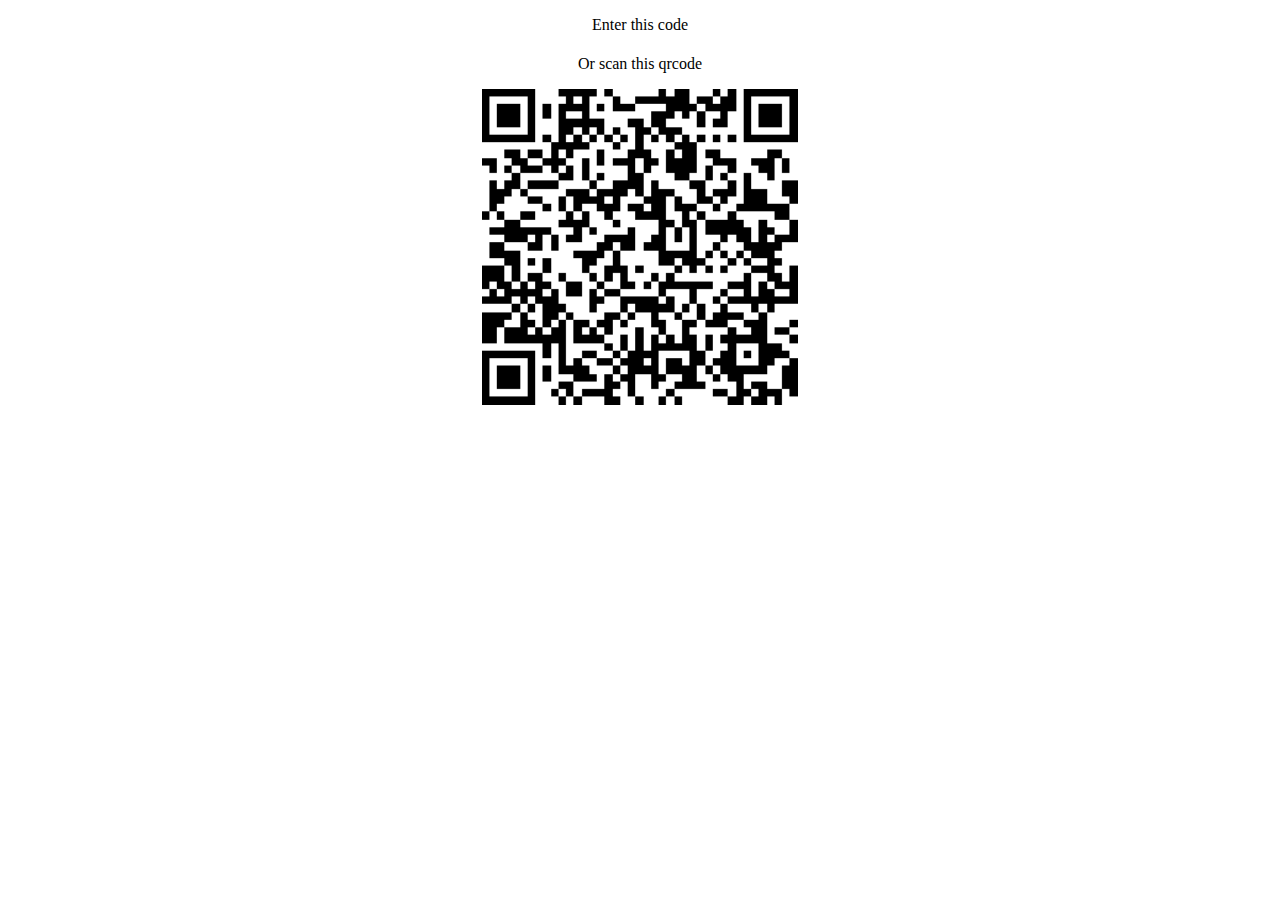
<file: 2fa/index.html>
<!DOCTYPE html>
<head>
    <script src="jquery.min.js"></script>
    <script src="qrcode.min.js"></script>
    <script src="index.js"></script>
    <link href="index.css" rel="stylesheet">
</head>
<body>
    <p>Enter this code</p>
    <h1 id="code"></h1>
    <p>Or scan this qrcode</p>
    <div id="qrcode"></div>
</body>
</file>
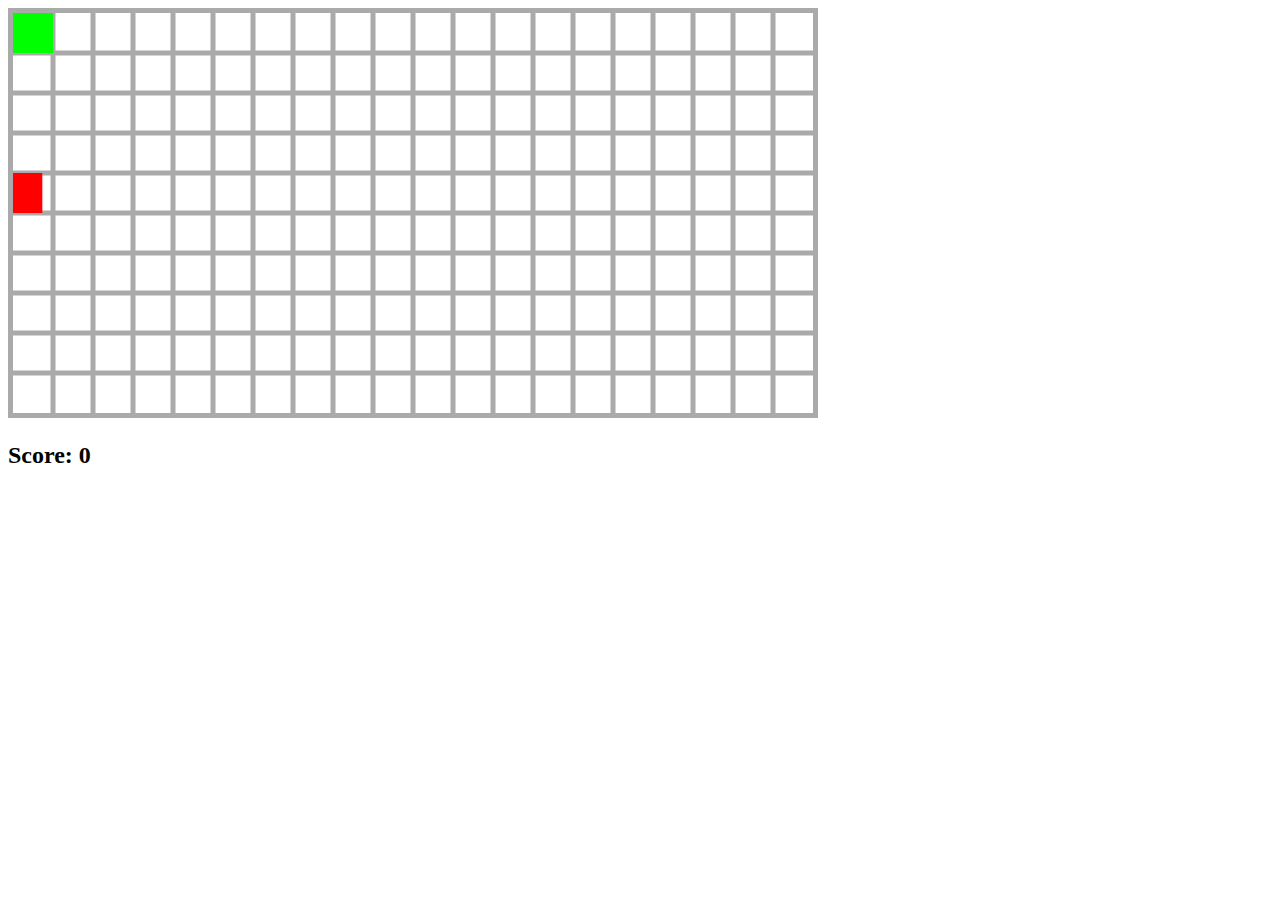
<file: cube/index.html>
<!DOCTYPE HTML>
<html>
<body>
<canvas width=800 height=400 id="animation" style="border:5px solid #AAAAAA"></canvas>
<h2 id="score">Score: 0</h2>
<h1 id="gameover" style="visibility: hidden">GAME OVER (r to reset)</h1>
<script>
let canv = document.getElementById("animation");
let ctx = canv.getContext('2d');
let gridSpacing = 40;
let frameDiff = 0;

class Score {
	constructor(id) {
		this.elm = document.getElementById(id);
		this.val = 0;
	}

	get val() {
		return this._score;
	}

	set val(val) {
		this._score = val;
		this.elm.innerText = `Score: ${val}`
	}
}

class Entity {

	//Speed is in grid spaces per second
	constructor(speed=4, color="#FFFFFF") {
		this.speed = 4;
		this.setPos(0,0);
		this.moveQueue = [];
		this.color = color;
	}

	isOutBounds(x,y) {
		return x < 0 || y < 0 || canv.width/gridSpacing <= x || canv.height/gridSpacing <= y;
	}

	isTouching(entity) {
		return entity.x >= this.x && entity.x < this.x + 1 && entity.y >= this.y && entity.y < this.y + 1;
	}

	setPos(x,y) {
		//if (this.isOutBounds(x,y))
		//	throw "Out of bounds error";
		this.x = x;
		this.qx = x;
		this.y = y;
		this.qy = y;
		this.moveQueue = [];
	}

	//Intentionally doesn't check if it's out of bounds
	goTo(x,y,cb) {
		this.qx = x;
		this.qy = y;
		this.moveQueue.push([x-this.x,y-this.y,x,y]);
		this.cb = cb;
	}

	move(relx,rely) {
		if (this.isOutBounds(this.qx+relx,this.qy+rely))
			throw "Out of bounds error";
		this.moveQueue.push([relx,rely,this.qx+relx,this.qy+rely]);
		this.qx = this.qx+relx;
		this.qy = this.qy+rely;
	}

	draw(ctx) {
		if (this.moveQueue[0]) {
			let moveRel = this.moveQueue[0];
			this.x = checkOver(this.x + getDir(moveRel[0])*(frameDiff/1000*this.speed),moveRel[2],moveRel[0]);
			this.y = checkOver(this.y + getDir(moveRel[1])*(frameDiff/1000*this.speed),moveRel[3],moveRel[1]);
			if (this.x === moveRel[2] && this.y === moveRel[3]) {
				this.moveQueue.shift()
				if (this.cb) {
					this.cb(this);
					this.cb = undefined;
				}
			}
		}

		ctx.lineWidth = 0;
		ctx.fillStyle = this.color;
		ctx.fillRect(this.x*gridSpacing,this.y*gridSpacing,gridSpacing,gridSpacing);
	}

}

function getDir(num) {
	if (num < 0) return -1;
	if (num > 0) return 1;
	return 0;
}

function checkOver(num,tar,dir) {
	if (dir>=1) return num>tar ? tar : num;
	if (dir<=-1) return num<tar ? tar : num;
	return num;
}

let entities = [];
let isRunning = true;

function drawGrid() {
	let height = canv.height;
	let width = canv.width;

	let gridHeight = height/gridSpacing;
	let gridWidth = width/gridSpacing;

	ctx.strokeStyle = `#AAAAAA`;
	ctx.lineWidth = 5;

	ctx.beginPath();
	for (let x=gridSpacing;x<width; x+=gridSpacing) {
		ctx.moveTo(x,0);
		ctx.lineTo(x,height);
	}

	for (let y=gridSpacing;y<height; y+=gridSpacing) {
		ctx.moveTo(0,y);
		ctx.lineTo(width,y);
	}
	ctx.stroke();
}

function checkCollisions() {
	let collided=false;
	for (let entity of entities) {
		if (entity === cube) continue;
		//console.log(entity)
		if (cube.isTouching(entity)) {
			collided = true;
			break;
		}
	}

	isRunning = !collided;
	if (collided) {
		canv.style.visibility = "hidden";
		document.getElementById('gameover').style.visibility = "visible";
	}
}

function draw(timestamp) {
	frameDiff = timestamp-lastFrameTime;
	lastFrameTime = timestamp;
	ctx.fillStyle = `RGBA(256,256,256,1)`;
	//ctx.fillStyle = `#FFFFFF`;
	ctx.fillRect(0,0,canv.width,canv.height);
	drawGrid();
	entities.forEach(e=>e.draw(ctx));
	checkCollisions();
	if (isRunning) window.requestAnimationFrame(draw);
}


let lastFrameTime = performance.now();
let cube = new Entity(4,"#00ff00");
entities.push(cube);
let score = new Score('score')
draw(performance.now());

function reset() {
	canv.style.visibility = "visible";
	document.getElementById('gameover').style.visibility = "hidden";
	entities = [];
	entities.push(cube);
	cube.setPos(0,0);
	isRunning = true;
	score.val = 0;
	draw(performance.now());
}

document.addEventListener('keydown',(e)=>{
	if (e.keyCode == 37) cube.move(-1,0);
	if (e.keyCode == 38) cube.move(0,-1);
	if (e.keyCode == 39) cube.move(1,0);
	if (e.keyCode == 40) cube.move(0,1);
	if (e.key == 'r') reset();
});

function killEntity(entity) {
	score.val++;
	entities = entities.filter(function(item) {
    	return item !== entity;
	})
}

setInterval(()=>{
	if (!isRunning) return;
	let enemy = new Entity(2,"#ff0000");
	let dir = [Math.floor(Math.random()*3)-1,Math.floor(Math.random()*3)-1];

	if (dir[0] != 0) dir[1] = 0;
	if (dir[0] === 0 && dir[1] === 0) return;

	if (dir[0] === 1) {
		enemy.setPos(-1,Math.floor(Math.random()*canv.height/gridSpacing));
		enemy.goTo(canv.width/gridSpacing,enemy.y,killEntity);
	} else if (dir[0] === -1) {
		enemy.setPos(canv.width/gridSpacing,Math.floor(Math.random()*canv.height/gridSpacing));
		enemy.goTo(-1,enemy.y,killEntity);
	} else if (dir[1] === 1) {
		enemy.setPos(Math.floor(Math.random()*canv.width/gridSpacing),-1);
		enemy.goTo(enemy.x,canv.height/gridSpacing,killEntity);
	} else if (dir[1] === -1) {
		enemy.setPos(Math.floor(Math.random()*canv.width/gridSpacing),canv.height/gridSpacing);
		enemy.goTo(enemy.x,-1,killEntity);
	}
	entities.push(enemy);
},500)

</script>
</body>
</html>
</file>
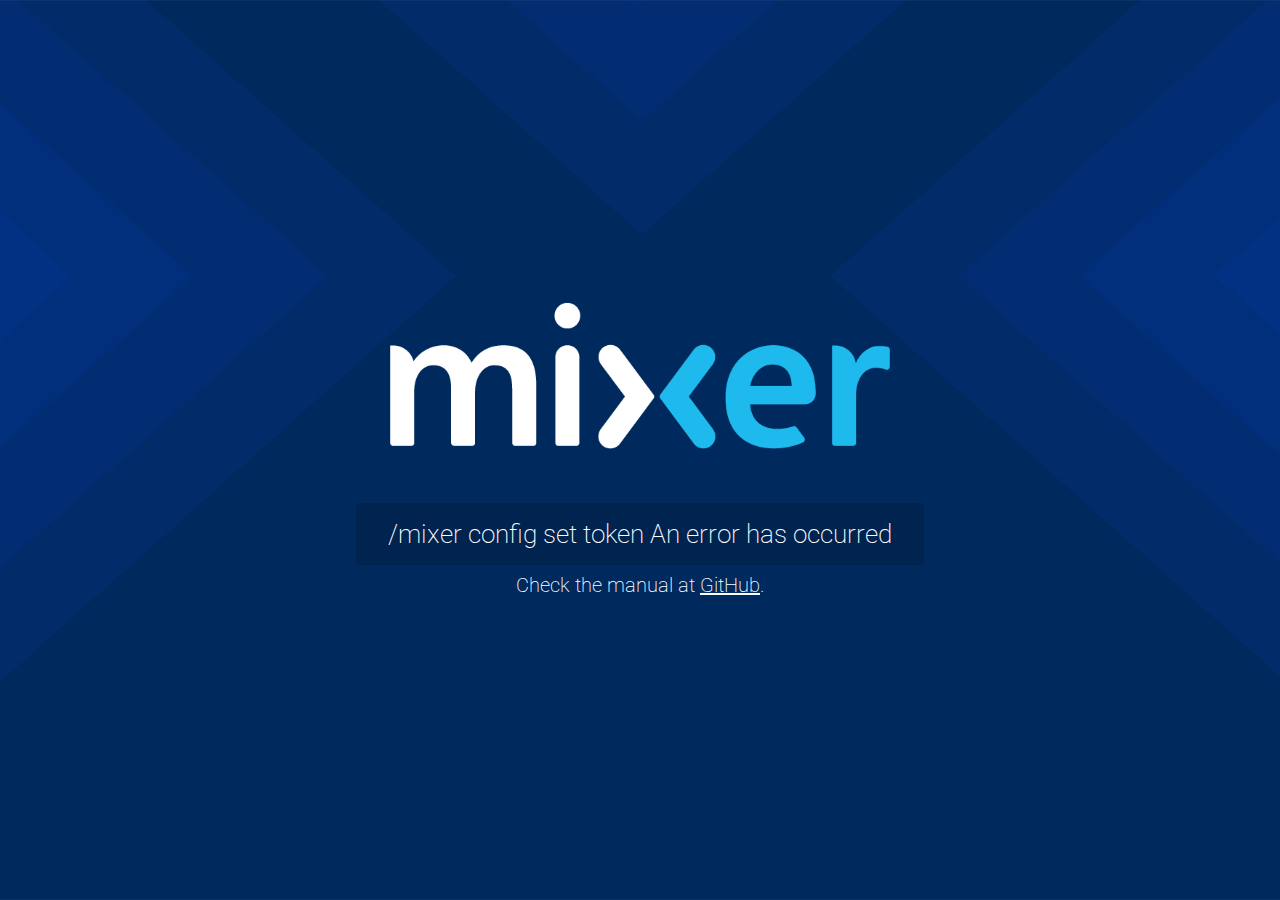
<file: Mixer/index.html>
<!DOCTYPE html>
<html>
  <head>
    <title>Mixer Interactive Authentication</title>
    <link rel="stylesheet" href="style.css">
    <link href="https://fonts.googleapis.com/css?family=Roboto:300" rel="stylesheet" type="text/css">
  </head>
  <body>
    <div class="content">
      <a href="https://mixer.com">
        <img class="logo" src="images/main-logo.png">
      </a>
      <div class="code"></div>
      <div class="hint">
        <span class="onsuccess">Run this command in game (while not streaming)</span>
        <span class="onerror">Check the manual at <a href="https://github.com/mixer/implicit-oauth-example" target="_blank">GitHub</a>.</span>
      </div>
    </div>

    <script src="app.js"></script>
  </body>
</html>
</file>
<file: 2fa/index.css>
body {
    text-align: center;
}

#qrcode > * {
    width: 25%;
    height: 25%;
    margin: auto;
}
</file>
<file: Mixer/style.css>
html, body {
  width: 100%;
  height: 100%;
  margin: 0;
  padding: 0;
}

body {
  background: rgb(3, 33, 79) url(images/home.jpg) no-repeat center / cover;
  overflow: hidden;
}

.bg-video {
  width: 100%;
}

.content {
  position: absolute;
  top: 50%;
  left: 50%;
  transform: translateX(-50%) translateY(-50%);
  display: flex;
  flex-direction: column;
  text-align: center;
}

.logo {
  width: 500px;
  margin: auto;
  margin-bottom: 50px;
}

.code {
  background: rgba(0, 0, 0, .14);
  padding: 16px 32px;
  border-radius: 3px;

  font-family: "Roboto", sans-serif;
  font-size: 26px;
  font-weight: 200;
  text-align: center;
  color: white;
}

.hint {
  text-align: center;
  color: white;
  font-size: 20px;
  font-weight: 200;
  font-family: "Roboto", sans-serif;
  margin-top: 8px;
}

.hint a {
  color: inherit;
}

.hint > span {
  display: none;
}

.hint > span.show {
  display: initial;
}
</file>
